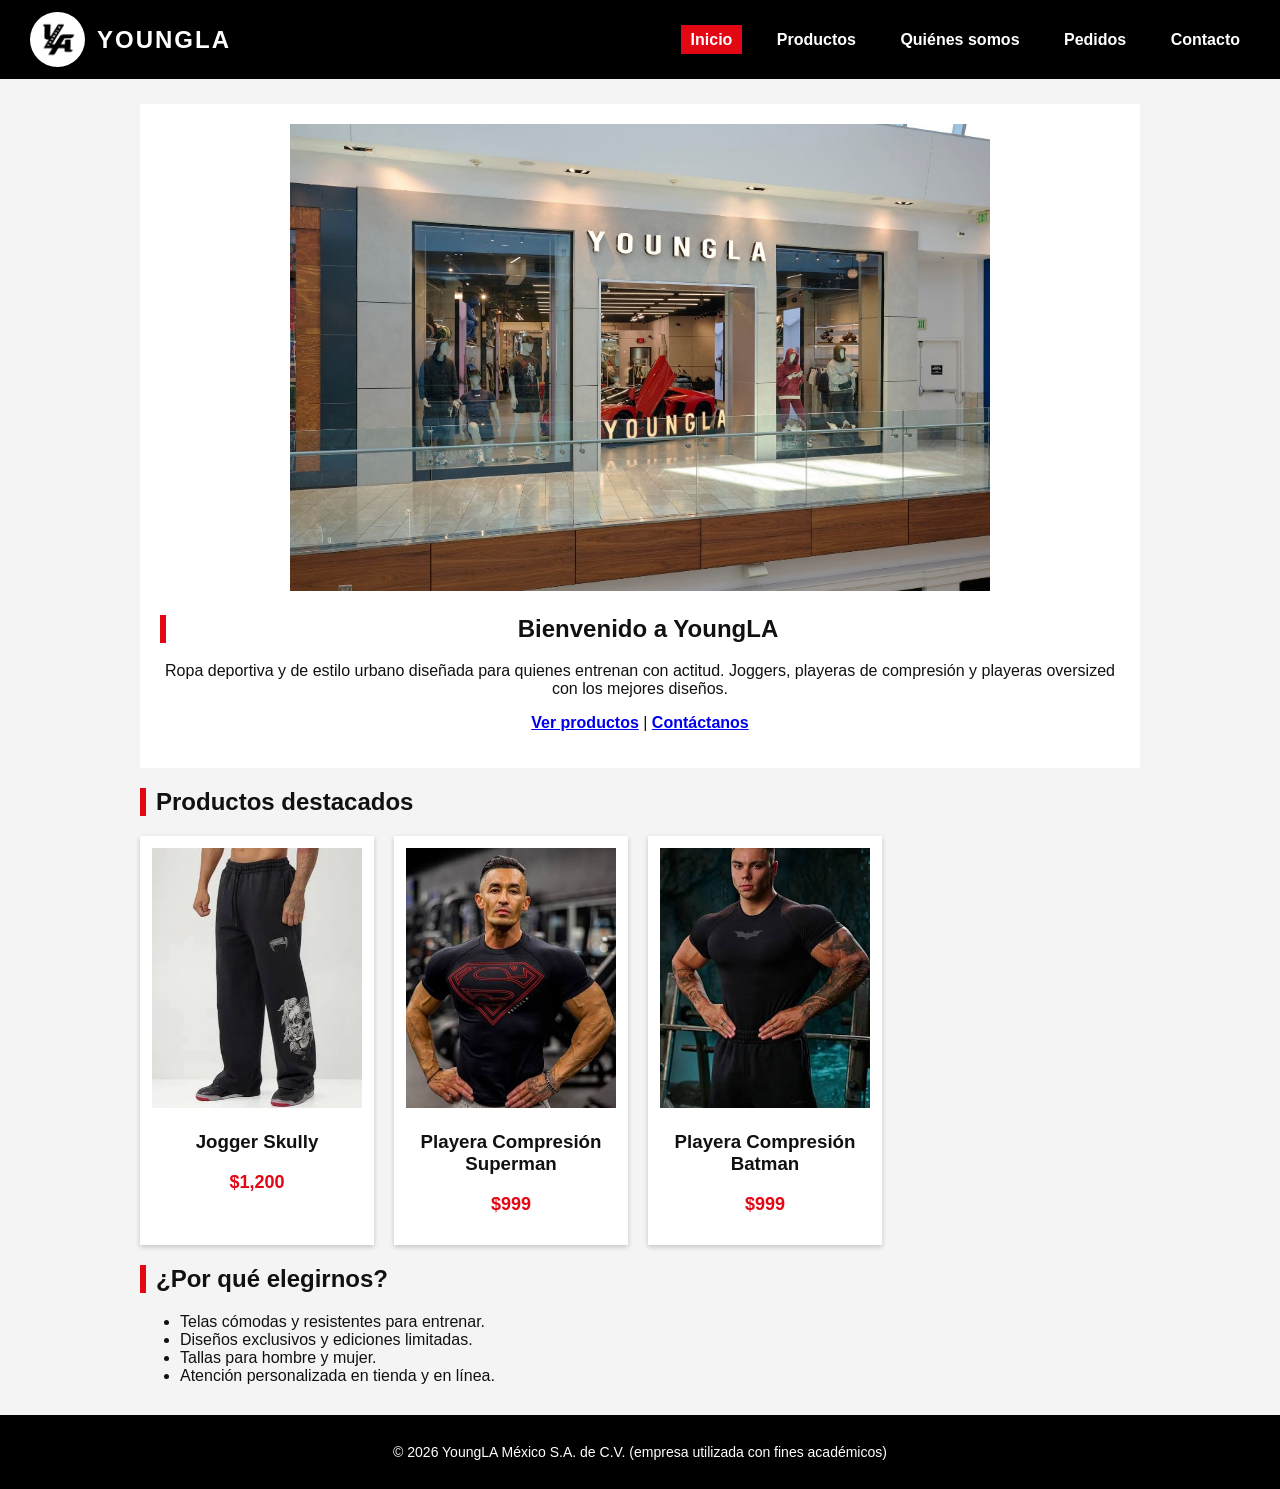
<file: index.html>
<!DOCTYPE html>
<html lang="es">
<!-- ===== ESTRUCTURA BÁSICA Y HEAD ===== -->
<head>
  <meta charset="UTF-8"> <!-- Permite acentos y ñ -->
  <title>Inicio | YoungLA México</title> <!-- Texto de la pestaña -->
  <link rel="stylesheet" href="estilos.css"> <!-- Conecta la hoja de estilos -->
</head>
<body>
<!-- ===== ENCABEZADO, LOGOTIPO Y MENÚ DE NAVEGACIÓN ===== -->
<header>
  <div class="marca">
    <img src="img/logo.png" alt="Logotipo YoungLA">
    <h1>YOUNGLA</h1>
  </div>
  <nav>
    <a href="index.html" class="activo">Inicio</a>
    <a href="productos.html">Productos</a>
    <a href="nosotros.html">Quiénes somos</a>
    <a href="pedidos.html">Pedidos</a>
    <a href="contacto.html">Contacto</a>
  </nav>
</header>
<main>
<!-- ===== PORTADA: IMAGEN PRINCIPAL Y DESCRIPCIÓN ===== -->
<section class="portada">
  <img src="img/tienda.jpg" alt="Tienda física YoungLA" width="700">
  <h2>Bienvenido a YoungLA</h2>
  <p>Ropa deportiva y de estilo urbano diseñada para quienes entrenan
  con actitud. Joggers, playeras de compresión y playeras oversized
  con los mejores diseños.</p>
  <!-- Enlaces internos a otras páginas -->
  <p><a href="productos.html"><strong>Ver productos</strong></a> |
     <a href="contacto.html"><strong>Contáctanos</strong></a></p>
</section>

<!-- ===== PRODUCTOS DESTACADOS (TARJETAS) ===== -->
<h2>Productos destacados</h2>
<div class="tarjetas">
  <div class="tarjeta">
    <img src="img/p1.jpg" alt="Jogger Skully">
    <h3>Jogger Skully</h3>
    <p class="precio">$1,200</p>
  </div>
  <div class="tarjeta">
    <img src="img/p2.jpg" alt="Playera Superman">
    <h3>Playera Compresión Superman</h3>
    <p class="precio">$999</p>
  </div>
  <div class="tarjeta">
    <img src="img/p3.jpg" alt="Playera Batman">
    <h3>Playera Compresión Batman</h3>
    <p class="precio">$999</p>
  </div>
</div>

<!-- ===== VENTAJAS DE LA EMPRESA (LISTA) ===== -->
<h2>¿Por qué elegirnos?</h2>
<ul>
  <li>Telas cómodas y resistentes para entrenar.</li>
  <li>Diseños exclusivos y ediciones limitadas.</li>
  <li>Tallas para hombre y mujer.</li>
  <li>Atención personalizada en tienda y en línea.</li>
</ul>

<!-- ===== PIE DE PÁGINA ===== -->
</main>
<footer>
  <p>&copy; 2026 YoungLA México S.A. de C.V. (empresa utilizada con fines académicos)</p>
</footer>
</body>
</html>
</file>
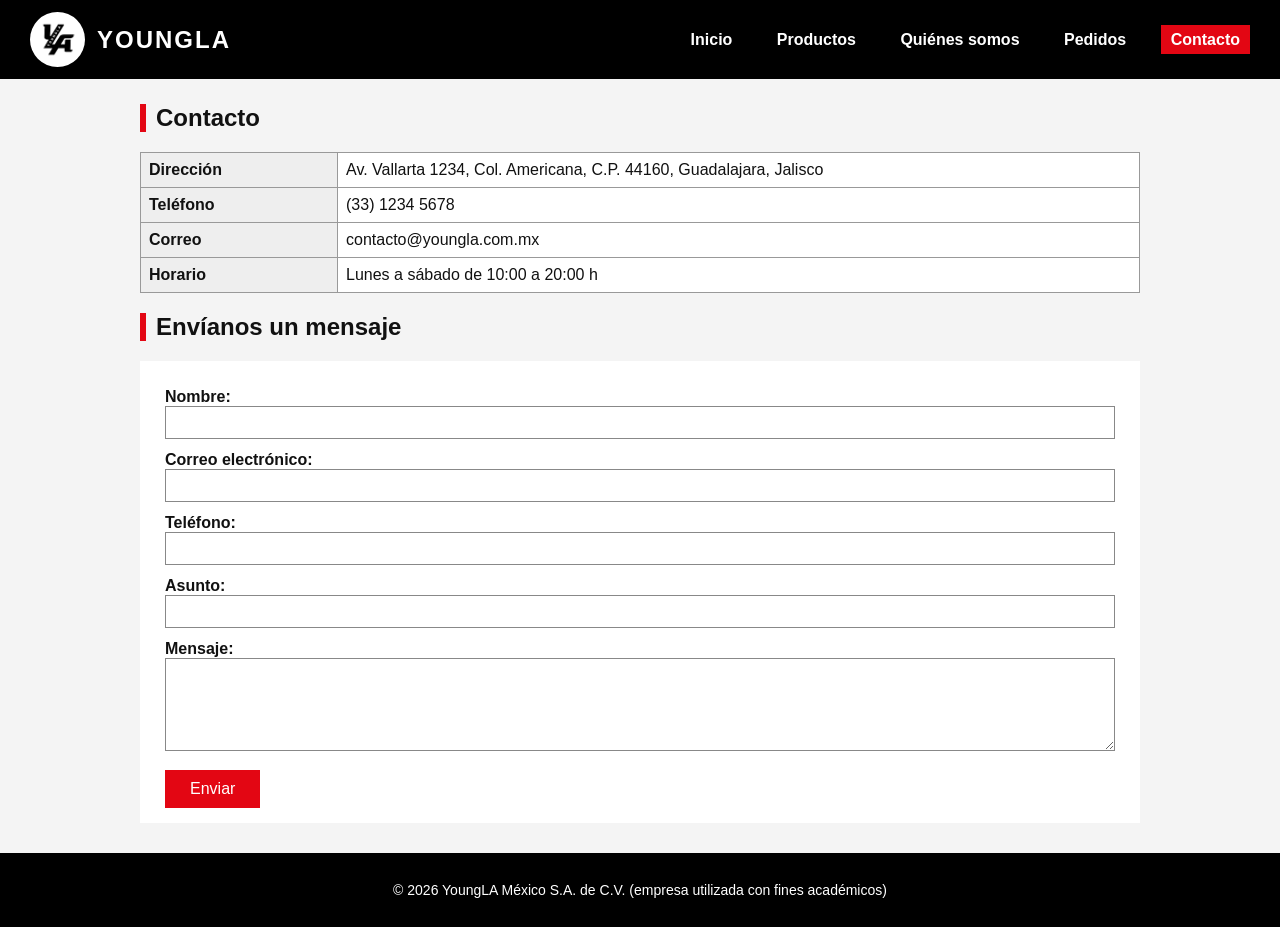
<file: contacto.html>
<!DOCTYPE html>
<html lang="es">
<!-- ===== ESTRUCTURA BÁSICA Y HEAD ===== -->
<head>
  <meta charset="UTF-8"> <!-- Permite acentos y ñ -->
  <title>Contacto | YoungLA México</title> <!-- Texto de la pestaña -->
  <link rel="stylesheet" href="estilos.css"> <!-- Conecta la hoja de estilos -->
</head>
<body>
<!-- ===== ENCABEZADO, LOGOTIPO Y MENÚ DE NAVEGACIÓN ===== -->
<header>
  <div class="marca">
    <img src="img/logo.png" alt="Logotipo YoungLA">
    <h1>YOUNGLA</h1>
  </div>
  <nav>
    <a href="index.html">Inicio</a>
    <a href="productos.html">Productos</a>
    <a href="nosotros.html">Quiénes somos</a>
    <a href="pedidos.html">Pedidos</a>
    <a href="contacto.html" class="activo">Contacto</a>
  </nav>
</header>
<main>
<!-- ===== DATOS DE CONTACTO (TABLA) ===== -->
<h2>Contacto</h2>
<table class="datos">
  <tr>
    <td>Dirección</td>
    <td>Av. Vallarta 1234, Col. Americana, C.P. 44160, Guadalajara, Jalisco</td>
  </tr>
  <tr><td>Teléfono</td><td>(33) 1234 5678</td></tr>
  <tr><td>Correo</td><td>contacto@youngla.com.mx</td></tr>
  <tr><td>Horario</td><td>Lunes a sábado de 10:00 a 20:00 h</td></tr>
</table>

<!-- ===== FORMULARIO DE CONTACTO ===== -->
<h2>Envíanos un mensaje</h2>
<div class="caja">
  <form action="#" method="post">
    <label for="nombre">Nombre:</label>
    <input type="text" id="nombre" name="nombre" required>

    <label for="correo">Correo electrónico:</label>
    <input type="email" id="correo" name="correo" required>

    <label for="telefono">Teléfono:</label>
    <input type="tel" id="telefono" name="telefono">

    <label for="asunto">Asunto:</label>
    <input type="text" id="asunto" name="asunto" required>

    <label for="mensaje">Mensaje:</label>
    <textarea id="mensaje" name="mensaje" rows="5" required></textarea>

    <button type="submit">Enviar</button>
  </form>
</div>

<!-- ===== PIE DE PÁGINA ===== -->
</main>
<footer>
  <p>&copy; 2026 YoungLA México S.A. de C.V. (empresa utilizada con fines académicos)</p>
</footer>
</body>
</html>
</file>
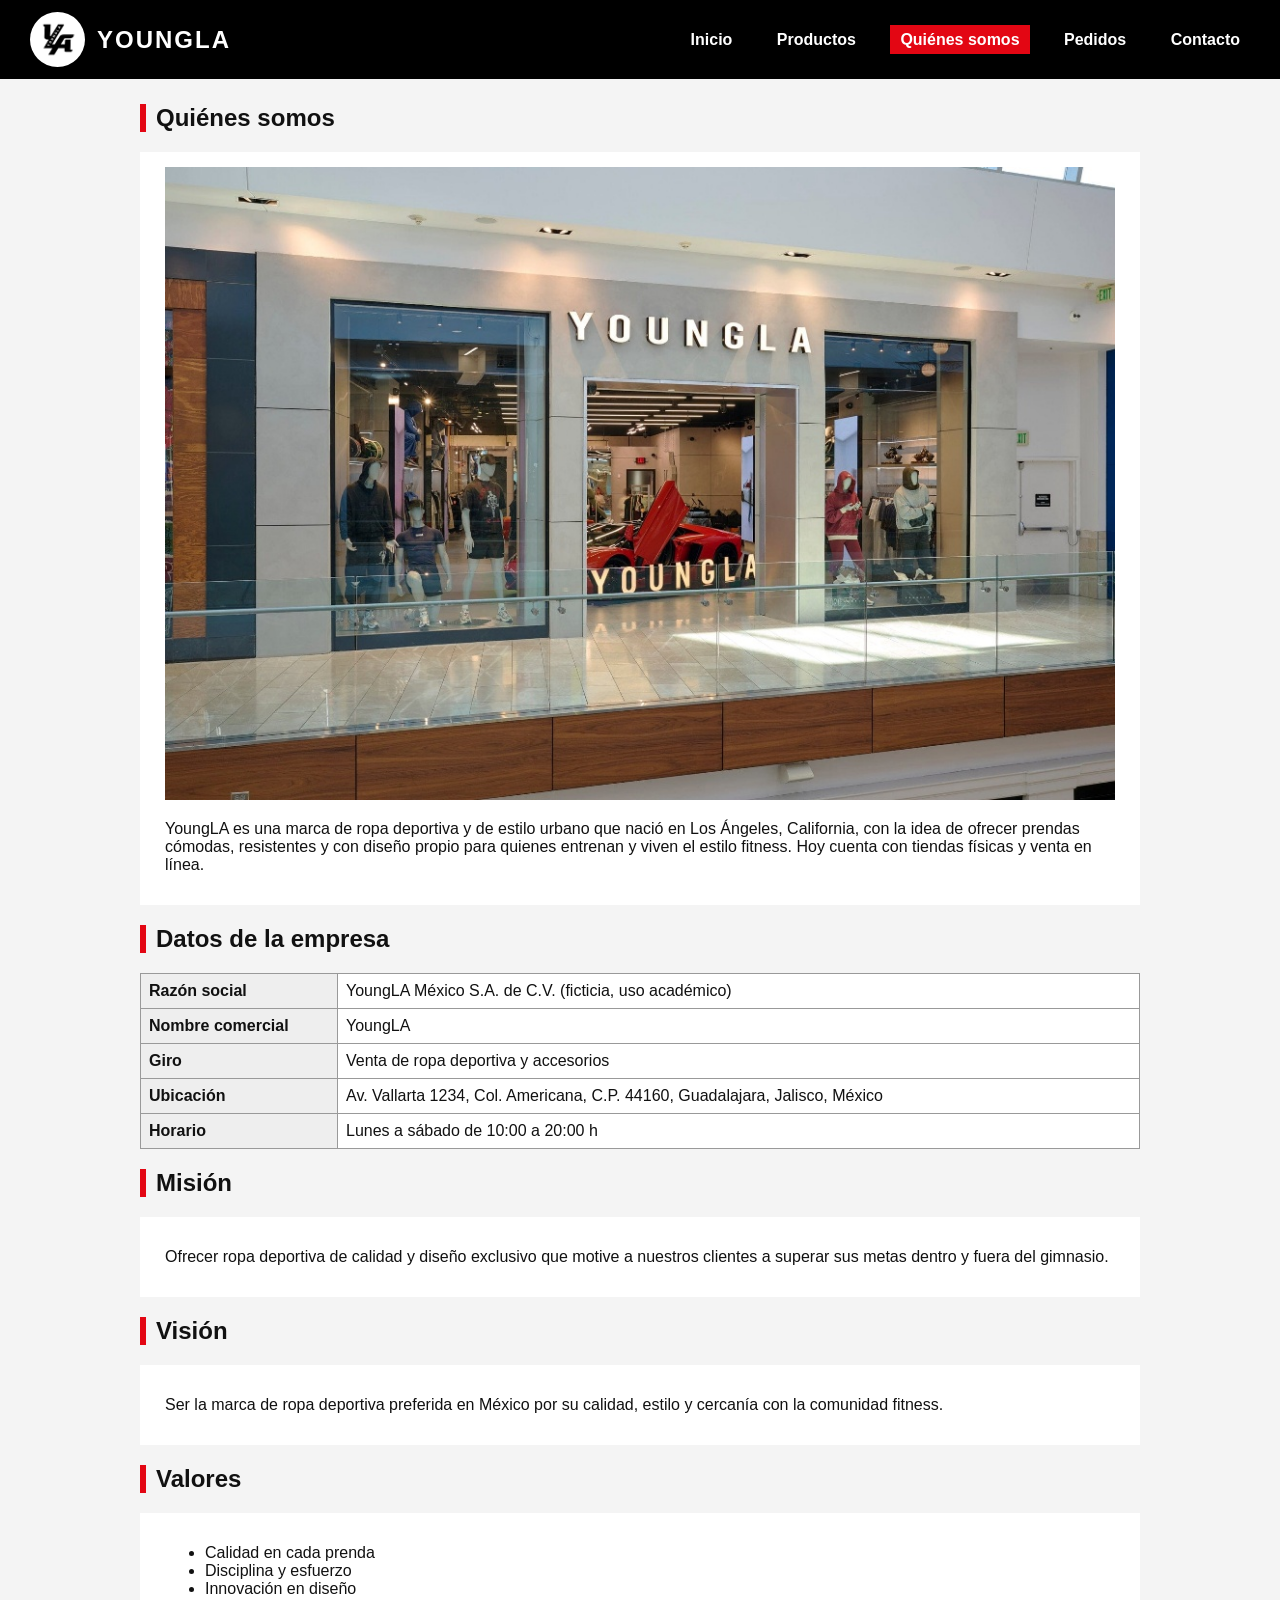
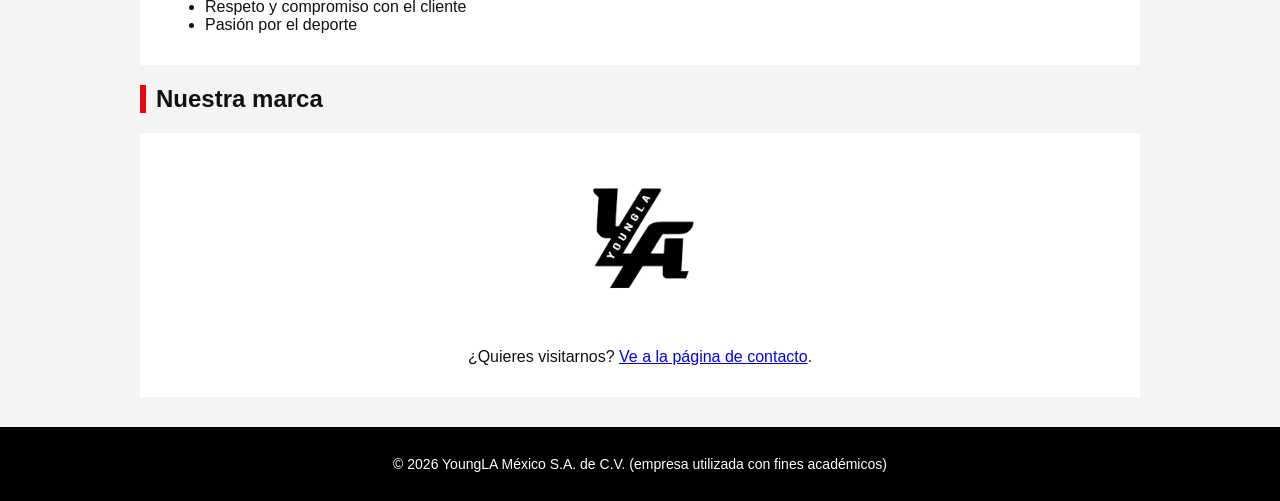
<file: nosotros.html>
<!DOCTYPE html>
<html lang="es">
<!-- ===== ESTRUCTURA BÁSICA Y HEAD ===== -->
<head>
  <meta charset="UTF-8"> <!-- Permite acentos y ñ -->
  <title>Quiénes somos | YoungLA México</title> <!-- Texto de la pestaña -->
  <link rel="stylesheet" href="estilos.css"> <!-- Conecta la hoja de estilos -->
</head>
<body>
<!-- ===== ENCABEZADO, LOGOTIPO Y MENÚ DE NAVEGACIÓN ===== -->
<header>
  <div class="marca">
    <img src="img/logo.png" alt="Logotipo YoungLA">
    <h1>YOUNGLA</h1>
  </div>
  <nav>
    <a href="index.html">Inicio</a>
    <a href="productos.html">Productos</a>
    <a href="nosotros.html" class="activo">Quiénes somos</a>
    <a href="pedidos.html">Pedidos</a>
    <a href="contacto.html">Contacto</a>
  </nav>
</header>
<main>
<!-- ===== QUIÉNES SOMOS: IMAGEN E HISTORIA ===== -->
<h2>Quiénes somos</h2>
<div class="caja">
  <img src="img/tienda.jpg" alt="Tienda física YoungLA" width="100%">
  <p>YoungLA es una marca de ropa deportiva y de estilo urbano que
  nació en Los Ángeles, California, con la idea de ofrecer prendas
  cómodas, resistentes y con diseño propio para quienes entrenan y
  viven el estilo fitness. Hoy cuenta con tiendas físicas y venta
  en línea.</p>
</div>

<!-- ===== DATOS DE LA EMPRESA (TABLA) ===== -->
<h2>Datos de la empresa</h2>
<table class="datos">
  <tr>
    <td>Razón social</td>
    <td>YoungLA México S.A. de C.V. (ficticia, uso académico)</td>
  </tr>
  <tr><td>Nombre comercial</td><td>YoungLA</td></tr>
  <tr><td>Giro</td><td>Venta de ropa deportiva y accesorios</td></tr>
  <tr>
    <td>Ubicación</td>
    <td>Av. Vallarta 1234, Col. Americana, C.P. 44160, Guadalajara, Jalisco, México</td>
  </tr>
  <tr><td>Horario</td><td>Lunes a sábado de 10:00 a 20:00 h</td></tr>
</table>

<!-- ===== MISIÓN Y VISIÓN ===== -->
<h2>Misión</h2>
<div class="caja">
  <p>Ofrecer ropa deportiva de calidad y diseño exclusivo que motive
  a nuestros clientes a superar sus metas dentro y fuera del
  gimnasio.</p>
</div>

<h2>Visión</h2>
<div class="caja">
  <p>Ser la marca de ropa deportiva preferida en México por su
  calidad, estilo y cercanía con la comunidad fitness.</p>
</div>

<!-- ===== VALORES (LISTA) ===== -->
<h2>Valores</h2>
<div class="caja">
  <ul>
    <li>Calidad en cada prenda</li>
    <li>Disciplina y esfuerzo</li>
    <li>Innovación en diseño</li>
    <li>Respeto y compromiso con el cliente</li>
    <li>Pasión por el deporte</li>
  </ul>
</div>

<!-- ===== LOGOTIPO Y ENLACE A CONTACTO ===== -->
<h2>Nuestra marca</h2>
<div class="caja" style="text-align:center">
  <img src="img/logo.png" alt="Logotipo YoungLA" width="180">
  <p>¿Quieres visitarnos?
  <a href="contacto.html">Ve a la página de contacto</a>.</p>
</div>

<!-- ===== PIE DE PÁGINA ===== -->
</main>
<footer>
  <p>&copy; 2026 YoungLA México S.A. de C.V. (empresa utilizada con fines académicos)</p>
</footer>
</body>
</html>
</file>
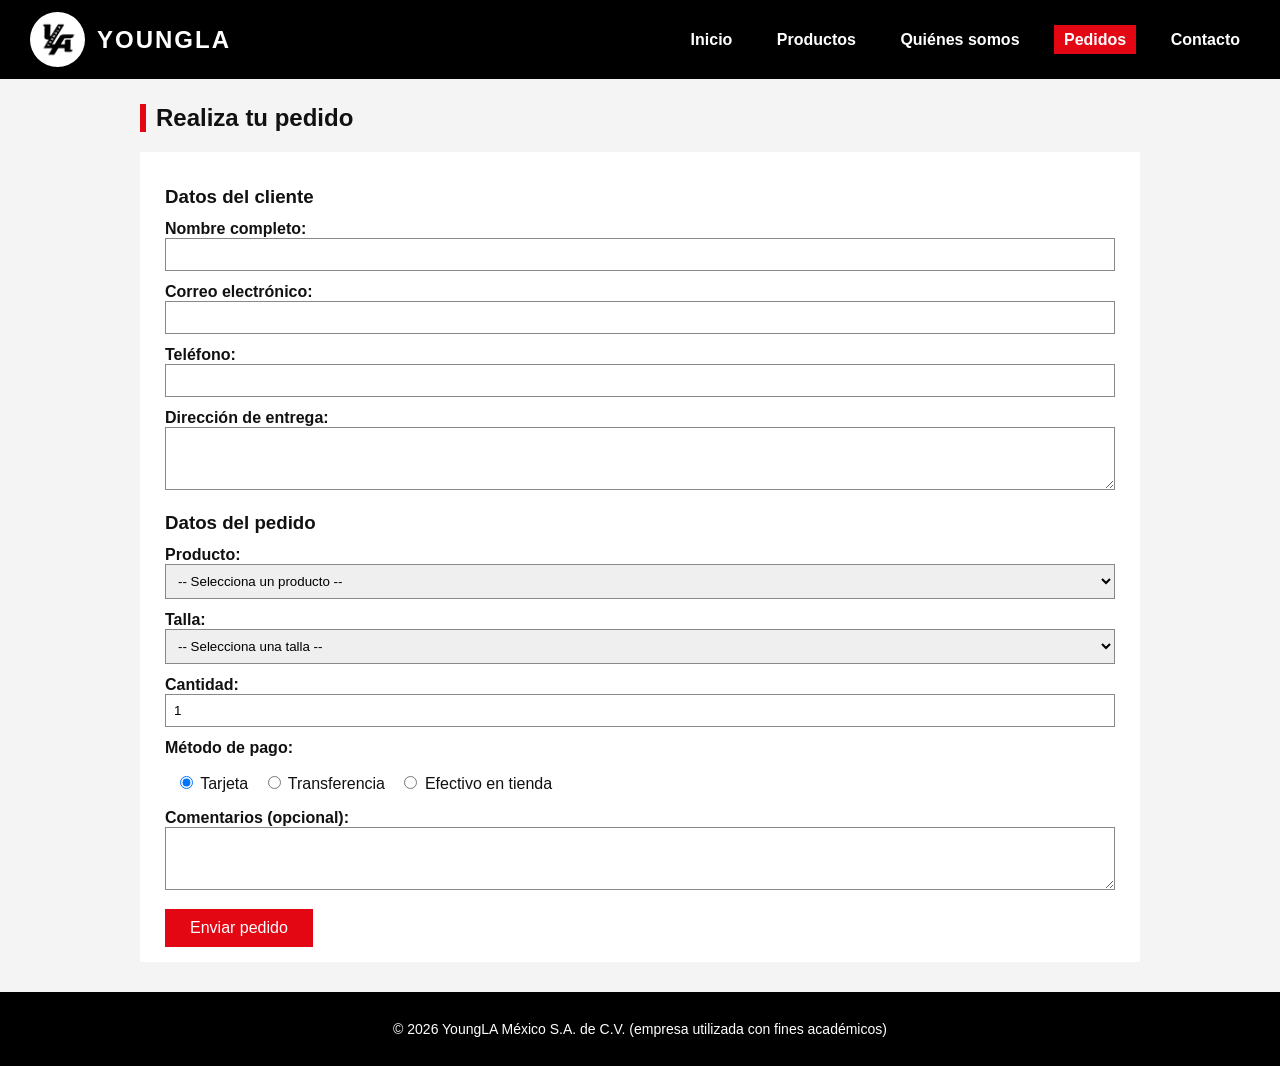
<file: pedidos.html>
<!DOCTYPE html>
<html lang="es">
<!-- ===== ESTRUCTURA BÁSICA Y HEAD ===== -->
<head>
  <meta charset="UTF-8"> <!-- Permite acentos y ñ -->
  <title>Pedidos | YoungLA México</title> <!-- Texto de la pestaña -->
  <link rel="stylesheet" href="estilos.css"> <!-- Conecta la hoja de estilos -->
</head>
<body>
<!-- ===== ENCABEZADO, LOGOTIPO Y MENÚ DE NAVEGACIÓN ===== -->
<header>
  <div class="marca">
    <img src="img/logo.png" alt="Logotipo YoungLA">
    <h1>YOUNGLA</h1>
  </div>
  <nav>
    <a href="index.html">Inicio</a>
    <a href="productos.html">Productos</a>
    <a href="nosotros.html">Quiénes somos</a>
    <a href="pedidos.html" class="activo">Pedidos</a>
    <a href="contacto.html">Contacto</a>
  </nav>
</header>
<main>
<!-- ===== FORMULARIO DE PEDIDOS: DATOS DEL CLIENTE ===== -->
<h2>Realiza tu pedido</h2>
<div class="caja">
  <form action="#" method="post">
    <h3>Datos del cliente</h3>
    <label for="nombre">Nombre completo:</label>
    <input type="text" id="nombre" name="nombre" required>

    <label for="correo">Correo electrónico:</label>
    <input type="email" id="correo" name="correo" required>

    <label for="telefono">Teléfono:</label>
    <input type="tel" id="telefono" name="telefono" required>

    <label for="direccion">Dirección de entrega:</label>
    <textarea id="direccion" name="direccion" rows="3" required></textarea>

    <!-- ===== DATOS DEL PEDIDO: PRODUCTO, TALLA Y CANTIDAD ===== -->
    <h3>Datos del pedido</h3>
    <label for="producto">Producto:</label>
    <select id="producto" name="producto" required>
      <option value="">-- Selecciona un producto --</option>
      <option>Jogger Skully - $1,200</option>
      <option>Playera de Compresión Superman - $999</option>
      <option>Playera de Compresión Batman - $999</option>
      <option>Jogger Cargo Femenino Camuflaje Rosa - $1,299</option>
      <option>Playera Golds Gym - $999</option>
      <option>Playera Demon Slayer - $999</option>
      <option>Jogger Axel - $1,200</option>
    </select>

    <label for="talla">Talla:</label>
    <select id="talla" name="talla" required>
      <option value="">-- Selecciona una talla --</option>
      <option>S</option>
      <option>M</option>
      <option>L</option>
      <option>XL</option>
    </select>

    <label for="cantidad">Cantidad:</label>
    <input type="number" id="cantidad" name="cantidad"
           min="1" max="10" value="1" required>

    <!-- ===== MÉTODO DE PAGO, COMENTARIOS Y BOTÓN DE ENVÍO ===== -->
    <label>Método de pago:</label>
    <p>
      <input type="radio" name="pago" value="tarjeta" checked> Tarjeta
      <input type="radio" name="pago" value="transferencia"> Transferencia
      <input type="radio" name="pago" value="efectivo"> Efectivo en tienda
    </p>

    <label for="comentarios">Comentarios (opcional):</label>
    <textarea id="comentarios" name="comentarios" rows="3"></textarea>

    <button type="submit">Enviar pedido</button>
  </form>
</div>

<!-- ===== PIE DE PÁGINA ===== -->
</main>
<footer>
  <p>&copy; 2026 YoungLA México S.A. de C.V. (empresa utilizada con fines académicos)</p>
</footer>
</body>
</html>
</file>
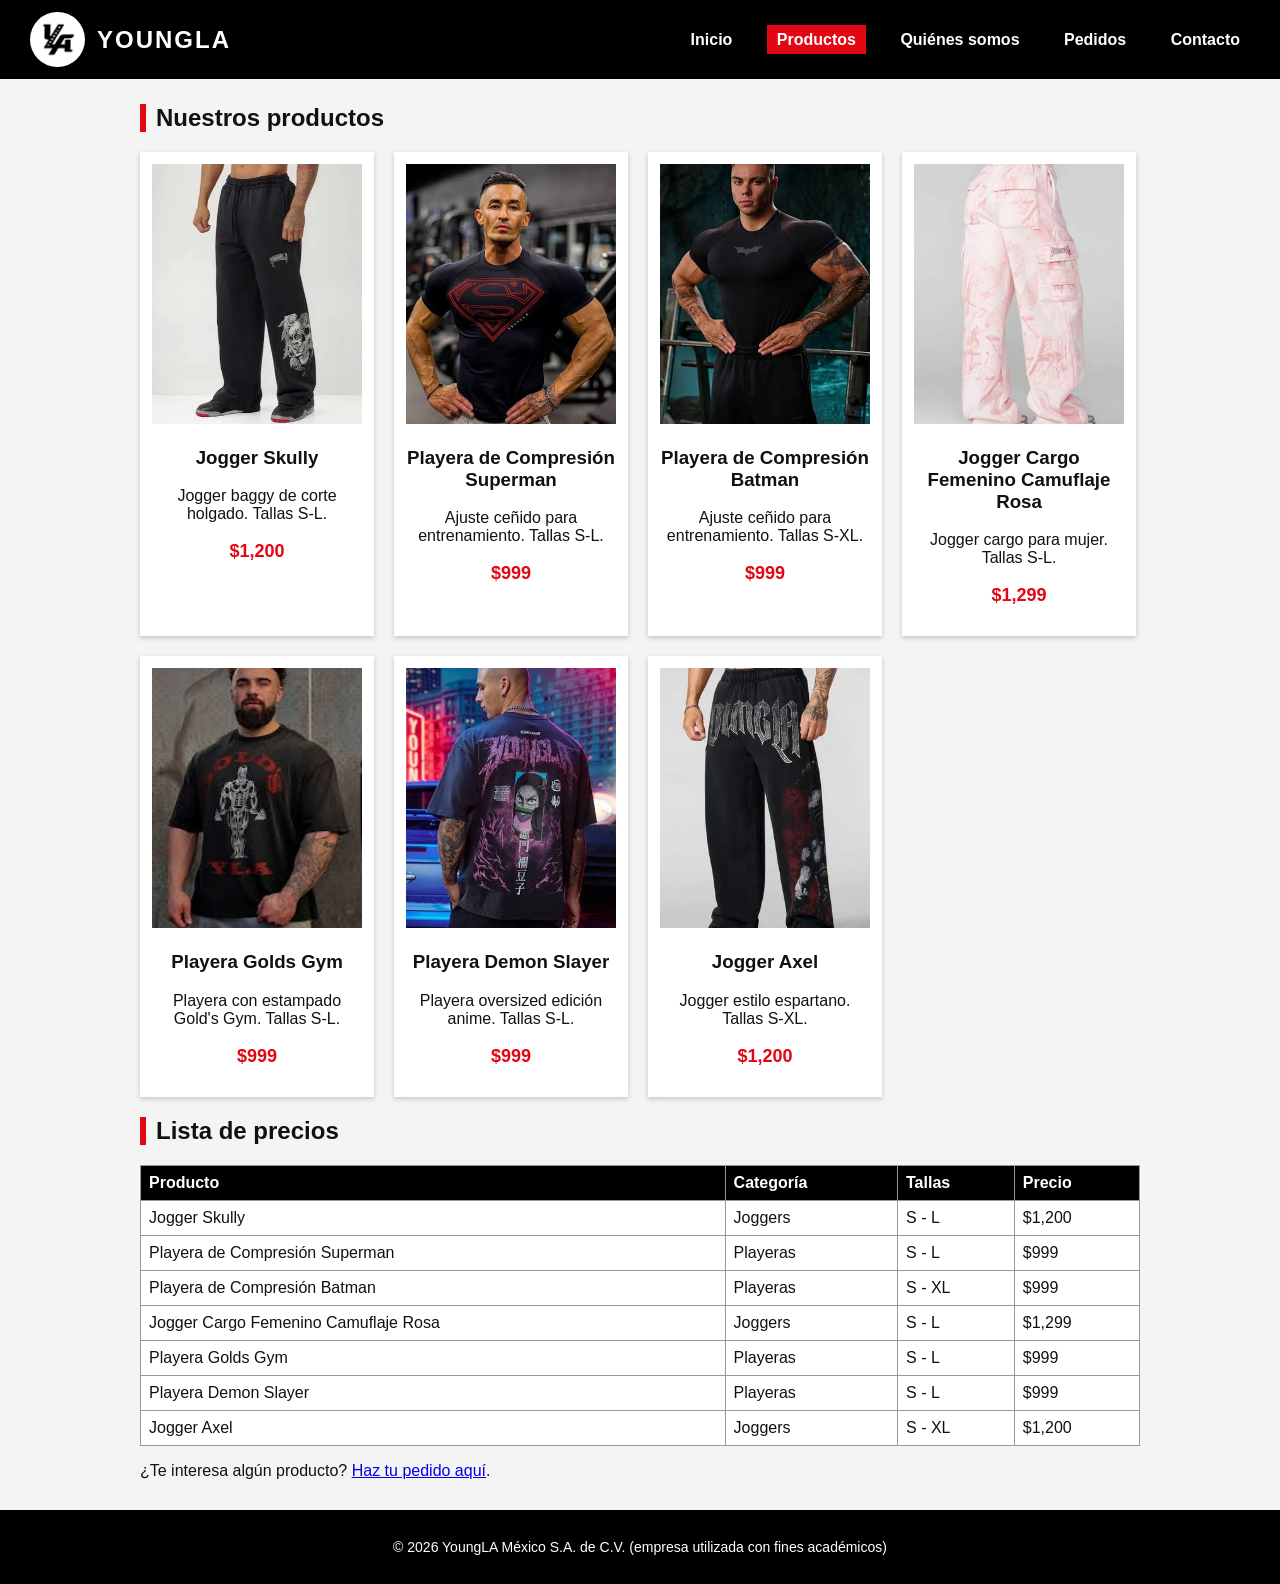
<file: productos.html>
<!DOCTYPE html>
<html lang="es">
<!-- ===== ESTRUCTURA BÁSICA Y HEAD ===== -->
<head>
  <meta charset="UTF-8"> <!-- Permite acentos y ñ -->
  <title>Productos | YoungLA México</title> <!-- Texto de la pestaña -->
  <link rel="stylesheet" href="estilos.css"> <!-- Conecta la hoja de estilos -->
</head>
<body>
<!-- ===== ENCABEZADO, LOGOTIPO Y MENÚ DE NAVEGACIÓN ===== -->
<header>
  <div class="marca">
    <img src="img/logo.png" alt="Logotipo YoungLA">
    <h1>YOUNGLA</h1>
  </div>
  <nav>
    <a href="index.html">Inicio</a>
    <a href="productos.html" class="activo">Productos</a>
    <a href="nosotros.html">Quiénes somos</a>
    <a href="pedidos.html">Pedidos</a>
    <a href="contacto.html">Contacto</a>
  </nav>
</header>
<main>
<!-- ===== CATÁLOGO DE PRODUCTOS (TARJETAS) ===== -->
<h2>Nuestros productos</h2>
<div class="tarjetas">
  <div class="tarjeta">
    <img src="img/p1.jpg" alt="Jogger Skully">
    <h3>Jogger Skully</h3>
    <p>Jogger baggy de corte holgado. Tallas S-L.</p>
    <p class="precio">$1,200</p>
  </div>
  <div class="tarjeta">
    <img src="img/p2.jpg" alt="Playera de Compresión Superman">
    <h3>Playera de Compresión Superman</h3>
    <p>Ajuste ceñido para entrenamiento. Tallas S-L.</p>
    <p class="precio">$999</p>
  </div>
  <div class="tarjeta">
    <img src="img/p3.jpg" alt="Playera de Compresión Batman">
    <h3>Playera de Compresión Batman</h3>
    <p>Ajuste ceñido para entrenamiento. Tallas S-XL.</p>
    <p class="precio">$999</p>
  </div>
  <div class="tarjeta">
    <img src="img/p4.jpg" alt="Jogger Cargo Femenino Camuflaje Rosa">
    <h3>Jogger Cargo Femenino Camuflaje Rosa</h3>
    <p>Jogger cargo para mujer. Tallas S-L.</p>
    <p class="precio">$1,299</p>
  </div>
  <div class="tarjeta">
    <img src="img/p5.jpg" alt="Playera Golds Gym">
    <h3>Playera Golds Gym</h3>
    <p>Playera con estampado Gold's Gym. Tallas S-L.</p>
    <p class="precio">$999</p>
  </div>
  <div class="tarjeta">
    <img src="img/p6.jpg" alt="Playera Demon Slayer">
    <h3>Playera Demon Slayer</h3>
    <p>Playera oversized edición anime. Tallas S-L.</p>
    <p class="precio">$999</p>
  </div>
  <div class="tarjeta">
    <img src="img/p7.jpg" alt="Jogger Axel">
    <h3>Jogger Axel</h3>
    <p>Jogger estilo espartano. Tallas S-XL.</p>
    <p class="precio">$1,200</p>
  </div>
</div>

<!-- ===== TABLA DE PRECIOS ===== -->
<h2>Lista de precios</h2>
<table>
  <tr>
    <th>Producto</th><th>Categoría</th><th>Tallas</th><th>Precio</th>
  </tr>
  <tr>
    <td>Jogger Skully</td><td>Joggers</td><td>S - L</td><td>$1,200</td>
  </tr>
  <tr>
    <td>Playera de Compresión Superman</td><td>Playeras</td><td>S - L</td><td>$999</td>
  </tr>
  <tr>
    <td>Playera de Compresión Batman</td><td>Playeras</td><td>S - XL</td><td>$999</td>
  </tr>
  <tr>
    <td>Jogger Cargo Femenino Camuflaje Rosa</td><td>Joggers</td><td>S - L</td><td>$1,299</td>
  </tr>
  <tr>
    <td>Playera Golds Gym</td><td>Playeras</td><td>S - L</td><td>$999</td>
  </tr>
  <tr>
    <td>Playera Demon Slayer</td><td>Playeras</td><td>S - L</td><td>$999</td>
  </tr>
  <tr>
    <td>Jogger Axel</td><td>Joggers</td><td>S - XL</td><td>$1,200</td>
  </tr>
</table>

<!-- ===== ENLACE AL FORMULARIO DE PEDIDOS ===== -->
<p>¿Te interesa algún producto?
<a href="pedidos.html">Haz tu pedido aquí</a>.</p>

<!-- ===== PIE DE PÁGINA ===== -->
</main>
<footer>
  <p>&copy; 2026 YoungLA México S.A. de C.V. (empresa utilizada con fines académicos)</p>
</footer>
</body>
</html>
</file>
<file: estilos.css>
/* ===== ESTILOS GENERALES ===== */
body {
  font-family: Arial, Helvetica, sans-serif;
  margin: 0;
  background: #f4f4f4;
  color: #111;
}
h2 {
  border-left: 6px solid #e30613;
  padding-left: 10px;
}
main {
  max-width: 1000px;
  margin: 25px auto;
  padding: 0 20px;
}

/* ===== ENCABEZADO Y MENÚ DE NAVEGACIÓN ===== */
header {
  background: #000;
  color: #fff;
  padding: 12px 30px;
  display: flex;
  align-items: center;
  justify-content: space-between;
}
header .marca { display: flex; align-items: center; gap: 12px; }
header img { height: 55px; background: #fff; border-radius: 50%; }
header h1 { margin: 0; font-size: 24px; letter-spacing: 2px; }
nav a {
  color: #fff;
  text-decoration: none;
  margin-left: 20px;
  font-weight: bold;
  padding: 6px 10px;
}
nav a:hover, nav a.activo { background: #e30613; }

/* ===== PORTADA Y CAJAS DE CONTENIDO ===== */
.portada { text-align: center; background: #fff; padding: 20px; }
.portada img { max-width: 100%; height: auto; }
.caja { background: #fff; padding: 15px 25px; margin-bottom: 20px; }

/* ===== TARJETAS DE PRODUCTOS ===== */
.tarjetas { display: flex; flex-wrap: wrap; gap: 20px; }
.tarjeta {
  background: #fff;
  width: 210px;
  padding: 12px;
  text-align: center;
  box-shadow: 0 2px 5px #0003;
}
.tarjeta img { width: 100%; height: 260px; object-fit: cover; }
.precio { color: #e30613; font-weight: bold; font-size: 18px; }

/* ===== TABLAS ===== */
table { border-collapse: collapse; width: 100%; background: #fff; }
th, td { border: 1px solid #999; padding: 8px; text-align: left; }
th { background: #000; color: #fff; }
.datos td:first-child { font-weight: bold; width: 180px; background: #eee; }

/* ===== FORMULARIOS ===== */
form label { display: block; margin-top: 12px; font-weight: bold; }
form input, form textarea, form select {
  width: 100%;
  padding: 8px;
  box-sizing: border-box;
  border: 1px solid #888;
}
form h3 { margin-bottom: 0; }
form input[type=radio] { width: auto; margin-left: 15px; }
form button {
  margin-top: 15px;
  background: #e30613;
  color: #fff;
  border: 0;
  padding: 10px 25px;
  font-size: 16px;
  cursor: pointer;
}

/* ===== PIE DE PÁGINA ===== */
footer {
  background: #000;
  color: #fff;
  text-align: center;
  padding: 15px;
  margin-top: 30px;
  font-size: 14px;
}
</file>
